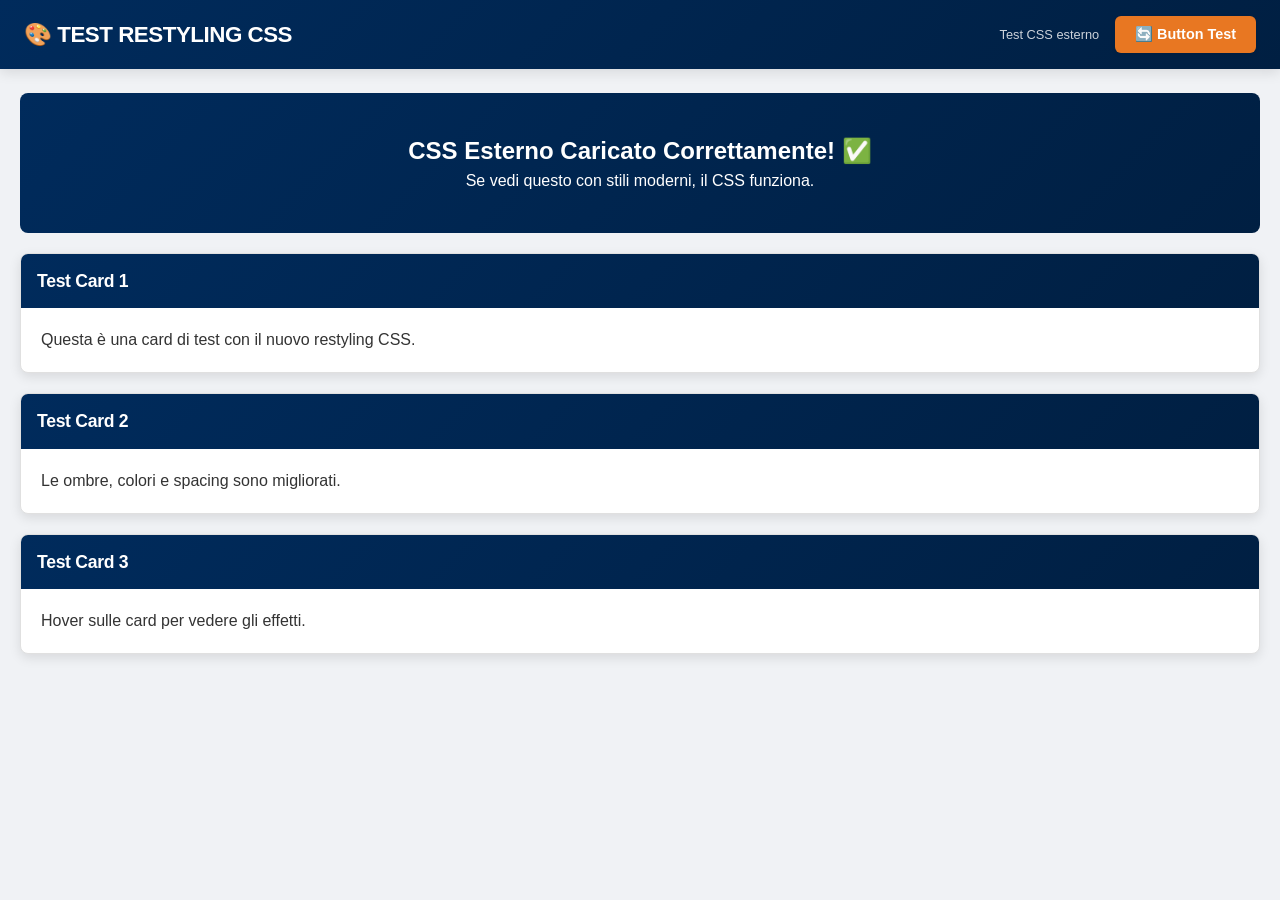
<file: templates/test-style.html>
<!DOCTYPE html>
<html lang="it">
<head>
<meta charset="UTF-8">
<meta name="viewport" content="width=device-width, initial-scale=1.0">
<title>Test Restyling CSS</title>
<link rel="stylesheet" href="/static/style.css"/>
</head>
<body>

<div class="header">
  <div class="header-title">🎨 TEST RESTYLING CSS</div>
  <div class="header-right">
    <span>Test CSS esterno</span>
    <button class="btn-refresh">🔄 Button Test</button>
  </div>
</div>

<div class="map-wrap">
  <div style="background: linear-gradient(135deg, #002B5C 0%, #001F42 100%); color: white; padding: 40px; border-radius: 8px; text-align: center;">
    <h2>CSS Esterno Caricato Correttamente! ✅</h2>
    <p>Se vedi questo con stili moderni, il CSS funziona.</p>
  </div>
</div>

<div class="grid">
  <div class="port-card">
    <div class="port-header">
      <span class="port-name">Test Card 1</span>
    </div>
    <div class="table-wrap">
      <p style="padding: 20px;">Questa è una card di test con il nuovo restyling CSS.</p>
    </div>
  </div>

  <div class="port-card">
    <div class="port-header">
      <span class="port-name">Test Card 2</span>
    </div>
    <div class="table-wrap">
      <p style="padding: 20px;">Le ombre, colori e spacing sono migliorati.</p>
    </div>
  </div>

  <div class="port-card">
    <div class="port-header">
      <span class="port-name">Test Card 3</span>
    </div>
    <div class="table-wrap">
      <p style="padding: 20px;">Hover sulle card per vedere gli effetti.</p>
    </div>
  </div>
</div>

</body>
</html>
</file>
<file: static/style.css>
/* ============================================
   NAVI APERTE - Global Styles
   ============================================ */

:root {
  --primary: #002B5C;
  --primary-dark: #001F42;
  --accent: #E87722;
  --accent-light: #f5a75c;
  --success: #28a745;
  --warning: #fd7e14;
  --danger: #dc3545;
  --bg: #f0f2f5;
  --bg-light: #fafbfc;
  --white: #ffffff;
  --text: #333;
  --text-muted: #666;
  --border: #e0e0e0;
  --shadow-sm: 0 2px 4px rgba(0, 0, 0, 0.08);
  --shadow-md: 0 4px 12px rgba(0, 0, 0, 0.1);
  --shadow-lg: 0 10px 30px rgba(0, 0, 0, 0.15);
  --transition: all 0.2s ease;
}

* {
  box-sizing: border-box;
  margin: 0;
  padding: 0;
}

body {
  font-family: 'Segoe UI', -apple-system, BlinkMacSystemFont, 'Helvetica Neue', sans-serif;
  background: var(--bg);
  color: var(--text);
  line-height: 1.5;
}

/* ============================================
   HEADER
   ============================================ */

.header {
  background: linear-gradient(135deg, var(--primary) 0%, var(--primary-dark) 100%);
  color: var(--white);
  padding: 16px 24px;
  display: flex;
  align-items: center;
  justify-content: space-between;
  position: sticky;
  top: 0;
  z-index: 1000;
  box-shadow: var(--shadow-md);
}

.header-title {
  font-size: 1.4rem;
  font-weight: 700;
  letter-spacing: -0.5px;
  display: flex;
  align-items: center;
  gap: 8px;
}

.header-right {
  display: flex;
  align-items: center;
  gap: 16px;
}

.header-right > span {
  font-size: 0.8rem;
  opacity: 0.8;
  font-weight: 500;
}

/* ============================================
   BUTTONS
   ============================================ */

button {
  font-family: inherit;
  cursor: pointer;
  border: none;
  transition: var(--transition);
  font-weight: 600;
  border-radius: 6px;
}

.btn-refresh {
  background: var(--accent);
  color: var(--white);
  padding: 10px 20px;
  font-size: 0.9rem;
  box-shadow: var(--shadow-sm);
}

.btn-refresh:hover {
  background: #d66e0e;
  box-shadow: var(--shadow-md);
  transform: translateY(-2px);
}

.btn-refresh:active {
  transform: translateY(0);
  box-shadow: var(--shadow-sm);
}

.btn-pos {
  background: #1565C0;
  color: var(--white);
  padding: 10px 20px;
  font-size: 0.9rem;
  box-shadow: var(--shadow-sm);
}

.btn-pos:hover {
  background: #0d47a1;
  box-shadow: var(--shadow-md);
  transform: translateY(-2px);
}

.btn-pos.active {
  background: #0d47a1;
  box-shadow: var(--shadow-md);
}

.btn-pos:active {
  transform: translateY(0);
  box-shadow: var(--shadow-sm);
}

a[href="/logout"] {
  color: var(--white) !important;
  text-decoration: none;
  font-size: 0.9rem;
  font-weight: 500;
  padding: 8px 12px;
  border-radius: 4px;
  transition: var(--transition);
}

a[href="/logout"]:hover {
  background: rgba(255, 255, 255, 0.1);
}

/* Port refresh button */
button[onclick*="refreshPort"] {
  background: rgba(255, 255, 255, 0.2);
  color: var(--white);
  padding: 5px 10px;
  border-radius: 4px;
  font-size: 0.75rem;
  font-weight: 600;
}

button[onclick*="refreshPort"]:hover {
  background: rgba(255, 255, 255, 0.3);
}

/* ============================================
   MAP & AIS
   ============================================ */

.map-wrap {
  max-width: 1440px;
  margin: 24px auto 0;
  padding: 0 20px;
}

#italy-map {
  height: 420px;
  border-radius: 8px;
  box-shadow: var(--shadow-md);
  border: 1px solid var(--border);
}

#ais-wrap {
  display: none;
  margin-top: 12px;
}

#ais-wrap iframe {
  width: 100%;
  height: 480px;
  border: none;
  border-radius: 8px;
  box-shadow: var(--shadow-md);
  border: 1px solid var(--border);
}

/* ============================================
   GRID LAYOUT
   ============================================ */

.grid {
  display: grid;
  grid-template-columns: 1fr;
  gap: 20px;
  padding: 20px;
  max-width: 1440px;
  margin: 0 auto;
}

/* ============================================
   PORT CARDS
   ============================================ */

.port-card {
  background: var(--white);
  border-radius: 8px;
  overflow: hidden;
  box-shadow: var(--shadow-md);
  border: 1px solid var(--border);
  transition: var(--transition);
}

.port-card:hover {
  box-shadow: var(--shadow-lg);
  transform: translateY(-4px);
}

.port-header {
  background: linear-gradient(135deg, var(--primary) 0%, var(--primary-dark) 100%);
  color: var(--white);
  padding: 14px 16px;
  display: flex;
  justify-content: space-between;
  align-items: center;
}

.port-name {
  font-size: 1.1rem;
  font-weight: 700;
  letter-spacing: -0.3px;
}

/* ============================================
   TABLES
   ============================================ */

.table-wrap {
  overflow-x: auto;
  padding: 0;
}

table {
  width: 100%;
  border-collapse: collapse;
  font-size: 0.85rem;
}

thead {
  background: var(--bg-light);
  border-bottom: 2px solid var(--border);
}

th {
  padding: 12px 12px;
  text-align: left;
  font-weight: 600;
  color: var(--primary);
  text-transform: uppercase;
  font-size: 0.75rem;
  letter-spacing: 0.5px;
}

td {
  padding: 10px 12px;
  border-bottom: 1px solid var(--border);
  color: var(--text);
}

tbody tr {
  transition: var(--transition);
}

tbody tr:hover {
  background: var(--bg-light);
}

tbody tr:nth-child(even) {
  background: rgba(0, 43, 92, 0.02);
}

/* Highlight new rows */
tr[style*="background:#f0fff4"] {
  background: #f0fff4 !important;
  border-left: 4px solid var(--success);
}

/* ============================================
   ETA STATUS COLORS
   ============================================ */

.eta-ok {
  color: var(--success);
  font-weight: 700;
}

.eta-warn {
  color: var(--warning);
  font-weight: 700;
}

.eta-alert {
  color: var(--danger);
  font-weight: 700;
}

/* ============================================
   LINKS
   ============================================ */

.vessel-link {
  color: var(--primary);
  text-decoration: none;
  font-weight: 600;
  transition: var(--transition);
  border-bottom: 2px solid transparent;
}

.vessel-link:hover {
  color: var(--accent);
  border-bottom-color: var(--accent);
  text-decoration: none;
}

/* ============================================
   SECTION LABELS
   ============================================ */

.section-label {
  max-width: 1440px;
  margin: 32px auto 0;
  padding: 0 20px;
  font-weight: 700;
  color: var(--primary);
  text-transform: uppercase;
  letter-spacing: 1px;
  font-size: 0.85rem;
  padding-bottom: 12px;
  border-bottom: 2px solid var(--accent);
}

/* ============================================
   LOADING & ERROR STATES
   ============================================ */

.loading-text {
  padding: 20px;
  text-align: center;
  color: var(--text-muted);
  font-style: italic;
}

.error-box {
  padding: 12px;
  color: var(--danger);
  border-left: 4px solid var(--danger);
  background: rgba(220, 53, 69, 0.05);
  border-radius: 4px;
  margin: 10px 0;
}

.empty-state {
  padding: 20px;
  text-align: center;
  color: var(--text-muted);
  font-style: italic;
}

/* ============================================
   LOGIN PAGE
   ============================================ */

.login-card {
  background: var(--white);
  padding: 40px;
  border-radius: 12px;
  box-shadow: var(--shadow-lg);
  width: 100%;
  max-width: 400px;
  text-align: center;
  border: 1px solid var(--border);
}

.logo {
  font-size: 2rem;
  font-weight: 700;
  color: var(--primary);
  margin-bottom: 30px;
  display: flex;
  align-items: center;
  justify-content: center;
  gap: 10px;
}

.logo-icon {
  color: var(--accent);
}

.login-card h1 {
  font-size: 1.2rem;
  margin-bottom: 24px;
  color: var(--text);
  font-weight: 600;
}

.form-group {
  text-align: left;
  margin-bottom: 20px;
}

label {
  display: block;
  font-size: 0.9rem;
  margin-bottom: 8px;
  color: var(--text-muted);
  font-weight: 600;
}

input {
  width: 100%;
  padding: 12px 14px;
  border: 1px solid var(--border);
  border-radius: 6px;
  font-size: 1rem;
  transition: var(--transition);
  background: var(--white);
  color: var(--text);
}

input:focus {
  outline: none;
  border-color: var(--primary);
  box-shadow: 0 0 0 3px rgba(0, 43, 92, 0.1);
}

.btn-login {
  width: 100%;
  padding: 12px;
  background: linear-gradient(135deg, var(--primary) 0%, var(--primary-dark) 100%);
  color: var(--white);
  border: none;
  border-radius: 6px;
  font-size: 1rem;
  font-weight: 700;
  cursor: pointer;
  transition: var(--transition);
  box-shadow: var(--shadow-sm);
}

.btn-login:hover {
  box-shadow: var(--shadow-md);
  transform: translateY(-2px);
}

.btn-login:active {
  transform: translateY(0);
  box-shadow: var(--shadow-sm);
}

.error-msg {
  background: rgba(220, 53, 69, 0.1);
  color: var(--danger);
  padding: 12px;
  border-radius: 6px;
  margin-bottom: 20px;
  font-size: 0.85rem;
  font-weight: 500;
  border-left: 4px solid var(--danger);
}

.footer {
  margin-top: 30px;
  font-size: 0.75rem;
  color: var(--text-muted);
}

/* ============================================
   RESPONSIVE
   ============================================ */

@media (max-width: 768px) {
  .header {
    flex-direction: column;
    gap: 12px;
    text-align: center;
  }

  .header-title {
    font-size: 1.1rem;
  }

  .header-right {
    width: 100%;
    justify-content: center;
    flex-wrap: wrap;
  }

  .map-wrap {
    padding: 0 12px;
  }

  #italy-map {
    height: 300px;
  }

  .grid {
    padding: 12px;
    gap: 16px;
  }

  table {
    font-size: 0.75rem;
  }

  th,
  td {
    padding: 8px;
  }

  .port-name {
    font-size: 0.95rem;
  }
}

@media (prefers-reduced-motion: reduce) {
  * {
    animation-duration: 0.01ms !important;
    animation-iteration-count: 1 !important;
    transition-duration: 0.01ms !important;
  }
}
</file>
